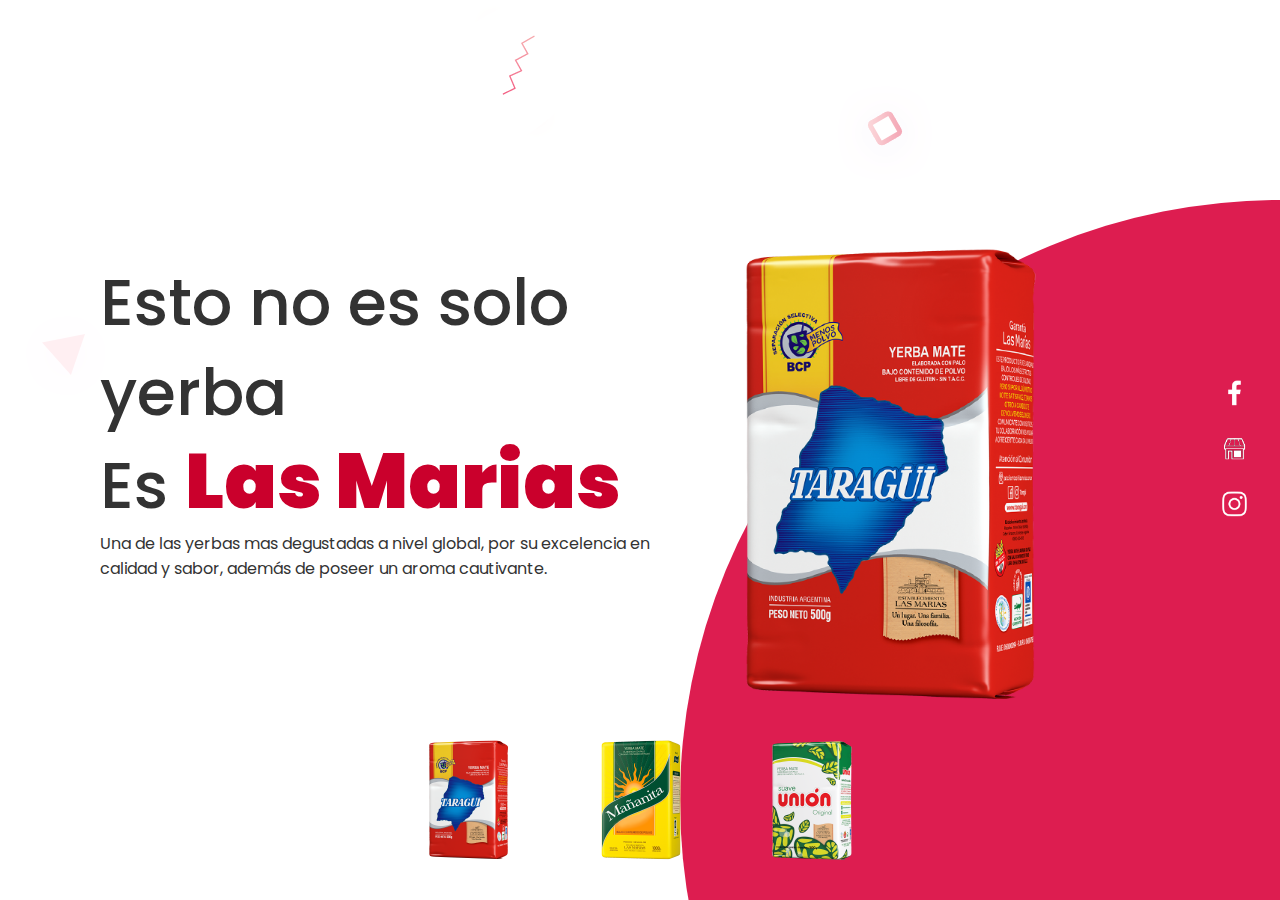
<file: index.html>
<!DOCTYPE html>
<html lang="es">
<head>
    <meta charset="UTF-8">
    <title> Las Marias Sitio Web</title>
    <link rel="stylesheet" href="style.css"
</head>
<body>
    <section>
        <div class="circle"></div>
        <header>

            <!--Encabezado Inicio/Menu/Novedades/Contacto-->

            <!--Logo en la pagina-->
            <a href="file:C:\Users\USuario_\Desktop\LasMa\index.html"><img src="logolasma.png"  class="logo"></a>
            <div class="toggle"></div>
                <ul class="navigation">
                    <li><a href="index.html"style="--i:1;"class='active'>Inicio</a></li>
                    <li><a href="novedades.html"style="--i:3;" >Novedades</a></li>
                    <li><a href="Contacto.html"style="--i:4;">Contacto</a></li>
                </ul>
        </header>
        <div class="content">
            <div class="textBox">
                <!--texto principal-->
                <h2>Esto no es solo yerba<br>Es <span>Las Marias</span></h2>
                <p>Una de las yerbas mas degustadas a nivel global, por su excelencia en calidad y sabor, además de poseer 
                    un aroma cautivante.</p>
                    <!--Boton de Saber Más-->
                <a href="https://www.lasmarias.com.ar/">Saber Más</a>
            </div>
            <div class="imgBox">

                <img src="img1.png" class="yerbas">
            </div>
        </div>
        <ul class="thumb">
            <li><img src="thumb1.png" onclick ="imgSlider('img1.png');changeCircleColor('#db1d4f')"></li>
            <li><img src="thumb2.png" onclick ="imgSlider('img2.png');changeCircleColor('#d8d559')"></li>
            <li><img src="thumb3.png" onclick ="imgSlider('img3.png');changeCircleColor('#017143')"></li>
        </ul>

       
        <ul class="icon">

            

            <li><a href="https://www.facebook.com/EstablecimientoLasMarias"><img src="facebook.png"></a></li>
            <li><a href="https://www.latiendadelasmarias.com.ar/"><img src="twitter.png"></a></li>
            <li><a href="https://www.instagram.com/experiencialasmarias/"><img src="instagram.png"></a></li>
            

        </ul>
        

    </section>
    <!--            SCRIPTS             -->
    <script type="text/javascript">
        function imgSlider(anything){
            document.querySelector('.yerbas').src = anything;
        }

        //Cambiar color de los circulos al tocarlos
        function changeCircleColor(color){
            const circle = document.querySelector('.circle');
            circle.style.background = color;
        }
    </script>
    <script>
        const menuToggle = document.querySelector('.toggle');
        const navigation = document.querySelector('.navigation');
        menuToggle.onclick = function(){
            menuToggle.classList.toggle('active');
            navigation.classList.toggle('active');
        }
    </script>
</body>
</html>
</file>
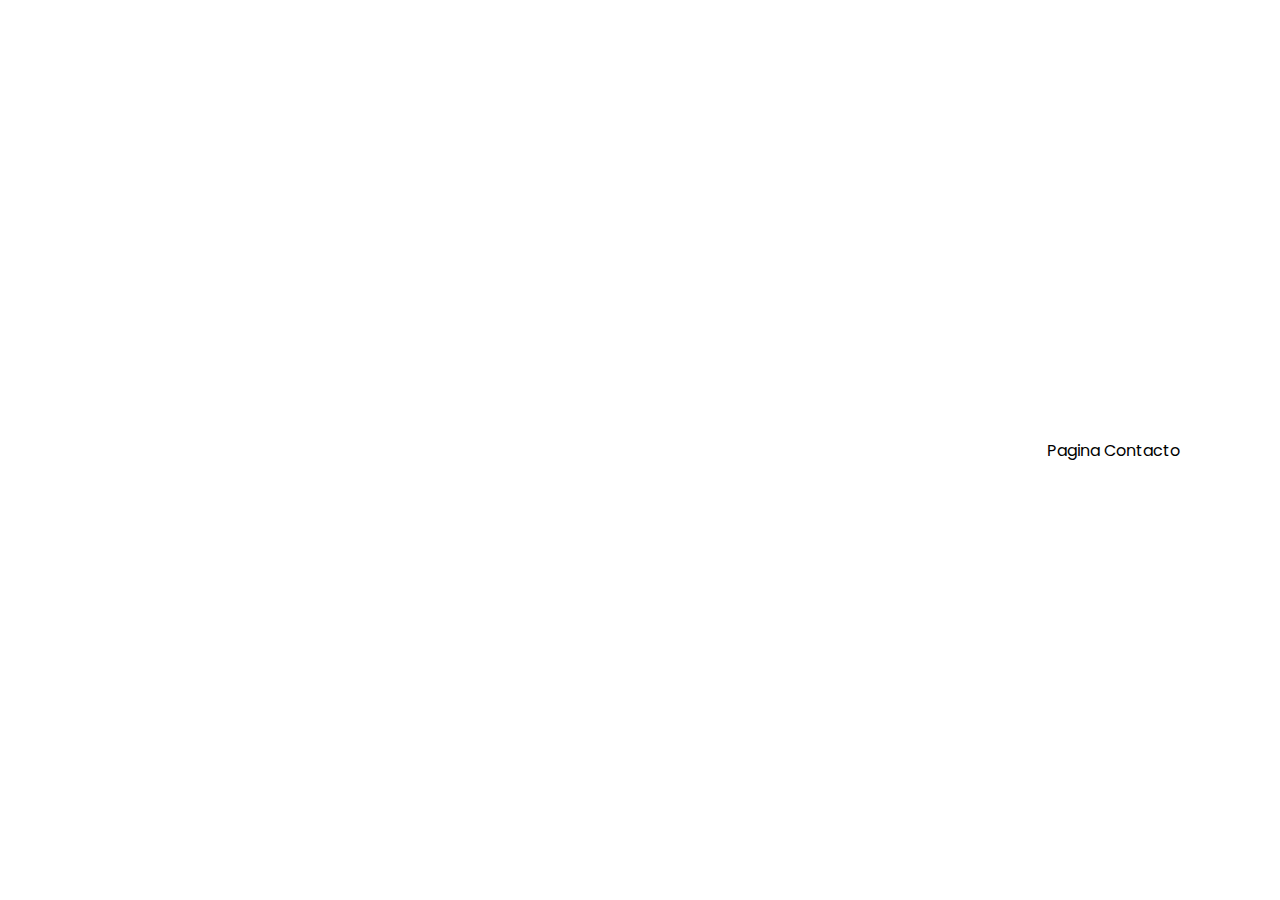
<file: Contacto.html>
<!DOCTYPE html>
<html lang="es">
<head>
    <meta charset="UTF-8">
    <title> Las Marias Sitio Web</title>
    <link rel="stylesheet" href="stylesin.css"
</head>
<body>
    <section>
        <div class="circle"></div>
        <header>

            <!--Encabezado Inicio/Menu/Novedades/Contacto-->

            <!--Logo en la pagina-->
            <a href="file:C:\Users\USuario_\Desktop\LasMa\index.html"><img src="logolasma.png"  class="logo"></a>
            <div class="toggle"></div>
                <ul class="navigation">
                    <li><a href="index.html"style="--i:1;">Inicio</a></li>
                    <li><a href="novedades.html"style="--i:3;">Novedades</a></li>
                    <li><a href="Contacto.html"style="--i:4;"class='active'>Contacto</a></li>
                </ul>
        </header>
        <p>Pagina Contacto</p>
        <script>
            const menuToggle = document.querySelector('.toggle');
            const navigation = document.querySelector('.navigation');
            menuToggle.onclick = function(){
                menuToggle.classList.toggle('active');
                navigation.classList.toggle('active');
            }
        </script>
</body>
</html>
</file>
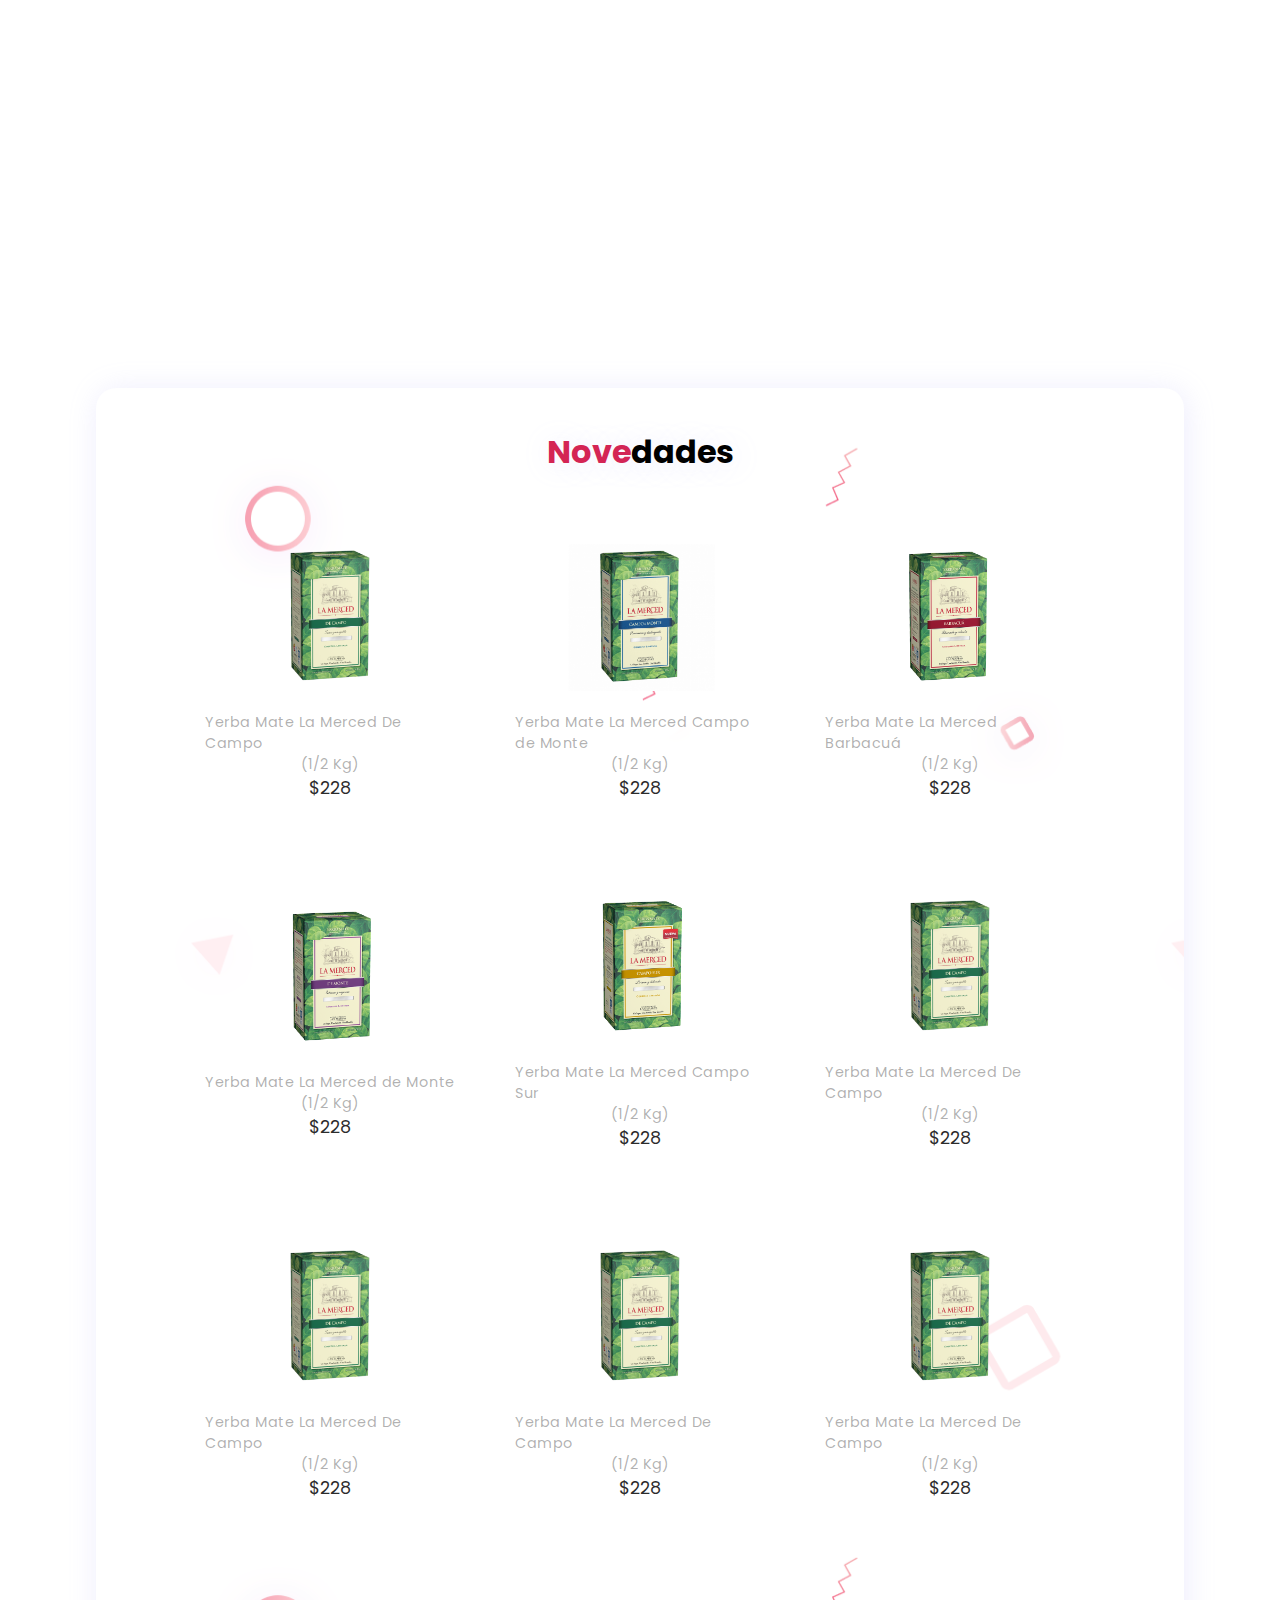
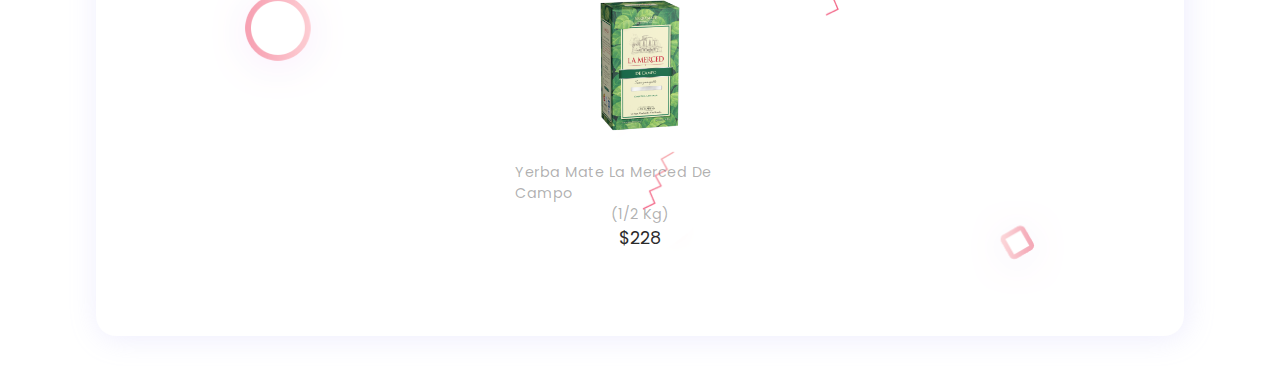
<file: novedades.html>
<!DOCTYPE html>
<html lang="es">
<head>
    <meta charset="UTF-8">
    <title> Las Marias Sitio Web</title>
    <link rel="stylesheet" href="stylesin.css"
</head>
<body>
    <section>
        <div class="circle"></div>
        <header>

            <!--Encabezado Inicio/Menu/Novedades/Contacto-->

            <!--Logo en la pagina-->
            <a href="file:C:\Users\USuario_\Desktop\LasMa\index.html"><img src="logolasma.png"  class="logo"></a>
            <div class="toggle"></div>
                <ul class="navigation">
                    <li><a href="index.html"style="--i:1;">Inicio</a></li>
                    <li><a href="novedades.html"style="--i:3;"class='active'>Novedades</a></li>
                    <li><a href="Contacto.html"style="--i:4;">Contacto</a></li>
                </ul>
        </header>
        <script>
            const menuToggle = document.querySelector('.toggle');
            const navigation = document.querySelector('.navigation');
            menuToggle.onclick = function(){
                menuToggle.classList.toggle('active');
                navigation.classList.toggle('active');
            }
        </script>
    </section>
    <!-- Productos -->
    <section class="product">
    <!-- Heading -->
        <div class="p-heading">
        <h3><font>Nove</font>dades</h3>
        </div>
        <!-- Contenedor de Productos -->
        <div class="product-container">
            <!---Caja-->
            <div class="p-box">
            <!--img-->
            <img src="yerba1.png" alt=""/>
            <!--Detalles-->
            <p>Yerba Mate La Merced De Campo</p>
            <p>(1/2 Kg)</p>
            <!--Precio-->
            <a href="#" class="price">$228</a>
            <!--Comprar-->
            <a href="#" class="buy-btn">Agregar al Carrito</a>
            </div>
                        <!---Caja-->
            <div class="p-box">
            <!--img-->
            <img src="yerba2.png" alt=""/>
            <!--Detalles-->
            <p>Yerba Mate La Merced Campo de Monte</p>
            <p>(1/2 Kg)</p>
            <!--Precio-->
            <a href="#" class="price">$228</a>
            <!--Comprar-->
            <a href="#" class="buy-btn">Agregar al Carrito</a>
            </div>
                        <!---Caja-->
            <div class="p-box">
            <!--img-->
            <img src="yerba3.png" alt=""/>
            <!--Detalles-->
            <p>Yerba Mate La Merced Barbacuá</p>
            <p>(1/2 Kg)</p>
            <!--Precio-->
            <a href="#" class="price">$228</a>
            <!--Comprar-->
            <a href="#" class="buy-btn">Agregar al Carrito</a>
            </div>
                        <!---Caja-->
            <div class="p-box">
            <!--img-->
            <img src="yerba4.png" alt=""/>
            <!--Detalles-->
            <p>Yerba Mate La Merced de Monte</p>
            <p>(1/2 Kg)</p>
            <!--Precio-->
            <a href="#" class="price">$228</a>
            <!--Comprar-->
            <a href="#" class="buy-btn">Agregar al Carrito</a>
            </div>
                        <!---Caja-->
            <div class="p-box">
            <!--img-->
            <img src="yerba5.png" alt=""/>
            <!--Detalles-->
            <p>Yerba Mate La Merced Campo Sur</p>
            <p>(1/2 Kg)</p>
            <!--Precio-->
            <a href="#" class="price">$228</a>
            <!--Comprar-->
            <a href="#" class="buy-btn">Agregar al Carrito</a>
            </div>
                        <!---Caja-->
            <div class="p-box">
            <!--img-->
            <img src="yerba1.png" alt=""/>
            <!--Detalles-->
            <p>Yerba Mate La Merced De Campo</p>
            <p>(1/2 Kg)</p>
            <!--Precio-->
            <a href="#" class="price">$228</a>
            <!--Comprar-->
            <a href="#" class="buy-btn">Agregar al Carrito</a>
            </div>
                        <!---Caja-->
            <div class="p-box">
            <!--img-->
            <img src="yerba1.png" alt=""/>
            <!--Detalles-->
            <p>Yerba Mate La Merced De Campo</p>
            <p>(1/2 Kg)</p>
            <!--Precio-->
            <a href="#" class="price">$228</a>
            <!--Comprar-->
            <a href="#" class="buy-btn">Agregar al Carrito</a>
            </div>
                        <!---Caja-->
            <div class="p-box">
            <!--img-->
            <img src="yerba1.png" alt=""/>
            <!--Detalles-->
            <p>Yerba Mate La Merced De Campo</p>
            <p>(1/2 Kg)</p>
            <!--Precio-->
            <a href="#" class="price">$228</a>
            <!--Comprar-->
            <a href="#" class="buy-btn">Agregar al Carrito</a>
            </div>
                        <!---Caja-->
            <div class="p-box">
            <!--img-->
            <img src="yerba1.png" alt=""/>
            <!--Detalles-->
            <p>Yerba Mate La Merced De Campo</p>
            <p>(1/2 Kg)</p>
            <!--Precio-->
            <a href="#" class="price">$228</a>
            <!--Comprar-->
            <a href="#" class="buy-btn">Agregar al Carrito</a>
            </div>
                        <!---Caja-->
            <div class="p-box">
            <!--img-->
            <img src="yerba1.png" alt=""/>
            <!--Detalles-->
            <p>Yerba Mate La Merced De Campo</p>
            <p>(1/2 Kg)</p>
            <!--Precio-->
            <a href="#" class="price">$228</a>
            <!--Comprar-->
            <a href="#" class="buy-btn">Agregar al Carrito</a>
            </div>
            
            </div>
    </section>
</body>
</html>
</file>
<file: style.css>
@import url('https://fonts.googleapis.com/css?family=Poppins:200,300,400,500,600,700,800,900&display=swap');
*
{
    margin: 0;
    padding: 0;
    box-sizing: border-box;
    font-family: 'Poppins', sans-serif;
}

section
{
    position: relative;
    width: 100%;
    min-height: 100vh;
    padding: 100px;
    display: flex;
    justify-content: space-between;
    align-items: center;
    background: rgb(255, 255, 255);
    background-image: url("poduct bg.png");
}

header
{
    position: fixed;
    top: 0;
    left: 0;
    width: 100%;
    padding: 20px 100px;
    display: flex;
    justify-content: space-between;
    align-items: center;
    z-index: 1000;
}
header .logo
{
    position: relative;
    max-width: 200px;
    opacity: 0;
    animation: slide_left 0.5s linear forwards;
    animation-delay: 0.2s;
}

@keyframes slide_left
{
    0%
    {
        transform: translateX(-100px);
        opacity: 0;
    }
    100%
    {
        transform: translateX(0px);
        opacity: 1;
    }
}

header ul
{
    position: relative;
    display: flex;
}

header ul li
{
    list-style: none;
}

header ul li a
{
    
    display: inline-block;
    color: #333;
    font-weight: 600;
    font-size: 1.1em;
    margin-left: 40px;
    padding: 8px 18px;
    text-decoration: none;
    user-select: none;
    opacity: 0;
    animation: slide_top 0.5s linear forwards;
    animation-delay: calc(0.2s * var(--i));
}

@keyframes slide_top
{
    0%
    {
        transform: translateY(100px);
        opacity: 0;
    }
    100%
    {
        transform: translateY(0px);
        opacity: 1;
    }
}

header ul li a.active,
header ul li a:hover
{
    background: #dd1d50;
    color: #fff;
    border-radius: 30px;
}

.content
{
    position: relative;
    width: 100%;
    display: flex;
    justify-content: space-between;
    align-items: center;
}

.content .textBox
{
    position: relative;
    max-width: 800px;
}

.content .textBox h2
{
    color: #333;
    font-size: 4em;
    line-height: 1.4em;
    font-weight: 500;
}

.content .textBox h2 span
{
    color: #ca002c;
    font-size: 1.2em;
    font-weight: 900;
}

.content .textBox p
{
    color: #333;
}

.content .textBox a
{
    display: inline-block;
    margin-top: 20px;
    padding: 8px 20px;
    background: #ca002c;
    color: #fff;
    border-radius: 40px;
    font-weight: 500;
    letter-spacing: 1px;
    text-decoration: none;
    opacity: 0;
    animation: slide_top 0.5s linear forwards;
    animation-delay: 2s;
}

.content .imgBox
{
    width: 600px;
    display: flex;
    justify-content: flex-end;
    padding-right: 50px;
    margin-top: 50px;
}

.content .imgBox img
{
    max-width: 480px;
}

.thumb
{
    position: absolute;
    left: 50%;
    bottom: 20px;
    transform: translateX(-50%);
    display: flex;
}

.thumb li
{
    list-style: none;
    display: inline-block;
    margin: 0 20px;
    cursor: pointer;
    transition: 0.5s;
}

.thumb li:hover
{
    transform: translateY(-15%);
}

.thumb li img
{
    max-width: 200px;
}


.circle
{
    position: absolute;
    top: 0;
    left: 0;
    width: 100%;
    height: 100%;
    background: #dd1d50;
    clip-path: circle(600px at right 800px);
}


.icon
{
    position: absolute;
    top: 50%;
    right: 5px;
    bottom: 20px;
    transform: translateY(-50%);
    display: flex;
    justify-content: center;
    align-items: center;
    flex-direction: column;
}

.icon li
{
    list-style: none;
    display: inline-block;
    margin: 0 20px;
    cursor: pointer;
    transition: 0.5s;
}

.icon li a
{
    display: inline-block;
    margin: 5px 0;
    transform: scale(0.6);
    filter: invert(1);
}
/* Movimiento de iconos de redes sociales */
.icon li:hover
{
    transform: translateX(-15%);
}
/* Tamaño de iconos de redes sociales */
.icon li img
{
    max-width: 50px;
}

/*Hagamos esto Responsive*/

@media(max-width: 991px)
{
    section
    {
        padding: 150px 20px;
    }

    header
    {
        padding: 20px;
    }

    .navigation
    {
        display: none;
    }

    .navigation.active
    {
        position: fixed;
        top: 0;
        left: 0;
        width: 100%;
        height: 100%;
        background: #fff;
        display: flex;
        justify-content: center;
        align-items: center;
        flex-direction: column;
    }

    header ul li
    {
        margin: 10px;
    }

    header ul li a
    {
        font-size: 2.3em;
    }

    /* Boton de Menu */
    .toggle
    {
        position: fixed;
        top: 20px;
        right: 20px;
        width: 100px;
        height: 100px;
        background: #dd1d50 url(menu.png);
        background-size: 30px;
        background-repeat: no-repeat;
        background-position: center;
        cursor: pointer;
        z-index: 1000;
        border-radius: 20px;
    }
    /* Boton de Cerrar*/
    .toggle.active
    {
        background: #dd1d50 url(close.png);
        background-size: 25px;
        background-repeat: no-repeat;
        background-position: center; 
    }

    .imgBox .yerbas
    {
        max-width: 240px 286px;
    }

    .content .textBox h2
    {
        font-size: 2.5em;
    }

}

@media(max-width: 700px)
{
    .imgBox .yerbas
    {
        max-width: 120px 143px;
    }
    .circle
    {
        opacity: 0.6;
    }
}
</file>
<file: stylesin.css>
@import url('https://fonts.googleapis.com/css?family=Poppins:200,300,400,500,600,700,800,900&display=swap');
*
{
    margin: 0;
    padding: 0;
    box-sizing: border-box;
    font-family: 'Poppins', sans-serif;
}



section
{
    position: relative;
    width: 100%;
    min-height: 100vh;
    padding: 100px;
    display: flex;
    justify-content: space-between;
    align-items: center;
    background: rgb(255, 255, 255);
}

header
{
    position: fixed;
    top: 0;
    left: 0;
    width: 100%;
    padding: 20px 100px;
    display: flex;
    justify-content: space-between;
    align-items: center;
    z-index: 1000;
}
header .logo
{
    position: relative;
    max-width: 200px;
    opacity: 0;
    animation: slide_left 0.5s linear forwards;
    animation-delay: 0.2s;
}

@keyframes slide_left
{
    0%
    {
        transform: translateX(-100px);
        opacity: 0;
    }
    100%
    {
        transform: translateX(0px);
        opacity: 1;
    }
}

header ul
{
    position: relative;
    display: flex;
}

header ul li
{
    list-style: none;
}

header ul li a
{
    
    display: inline-block;
    color: #333;
    font-weight: 600;
    font-size: 1.1em;
    margin-left: 40px;
    padding: 8px 18px;
    text-decoration: none;
    user-select: none;
    opacity: 0;
    animation: slide_top 0.5s linear forwards;
    animation-delay: calc(0.2s * var(--i));
}

@keyframes slide_top
{
    0%
    {
        transform: translateY(100px);
        opacity: 0;
    }
    100%
    {
        transform: translateY(0px);
        opacity: 1;
    }
}

header ul li a.active,
header ul li a:hover
{
    background: #dd1d50;
    color: #fff;
    border-radius: 30px;
}

.content
{
    position: relative;
    width: 100%;
    display: flex;
    justify-content: space-between;
    align-items: center;
}

.content .textBox
{
    position: relative;
    max-width: 800px;
}

.content .textBox h2
{
    color: #333;
    font-size: 4em;
    line-height: 1.4em;
    font-weight: 500;
}

.content .textBox h2 span
{
    color: #ca002c;
    font-size: 1.2em;
    font-weight: 900;
}

.content .textBox p
{
    color: #333;
}

.content .textBox a
{
    display: inline-block;
    margin-top: 20px;
    padding: 8px 20px;
    background: #ca002c;
    color: #fff;
    border-radius: 40px;
    font-weight: 500;
    letter-spacing: 1px;
    text-decoration: none;
    opacity: 0;
    animation: slide_top 0.5s linear forwards;
    animation-delay: 2s;
}

.content .imgBox
{
    width: 600px;
    display: flex;
    justify-content: flex-end;
    padding-right: 50px;
    margin-top: 50px;
}

.content .imgBox img
{
    max-width: 480px;
}

.thumb
{
    position: absolute;
    left: 50%;
    bottom: 20px;
    transform: translateX(-50%);
    display: flex;
}

.thumb li
{
    list-style: none;
    display: inline-block;
    margin: 0 20px;
    cursor: pointer;
    transition: 0.5s;
}

.thumb li:hover
{
    transform: translateY(-15%);
}

.thumb li img
{
    max-width: 200px;
}





.icon
{
    position: absolute;
    top: 50%;
    right: 5px;
    bottom: 20px;
    transform: translateY(-50%);
    display: flex;
    justify-content: center;
    align-items: center;
    flex-direction: column;
}

.icon li
{
    list-style: none;
    display: inline-block;
    margin: 0 20px;
    cursor: pointer;
    transition: 0.5s;
}

.icon li a
{
    display: inline-block;
    margin: 5px 0;
    transform: scale(0.6);
    filter: invert(1);
}
/* Movimiento de iconos de redes sociales */
.icon li:hover
{
    transform: translateX(-15%);
}
/* Tamaño de iconos de redes sociales */
.icon li img
{
    max-width: 50px;
}
/*Fondo blanco de los productos*/
.product
{
    width: 85%;
    background-color: #FFFFFF;
    box-shadow: 2px 2px 30px rgba(167,158,245,0.2);
    display: flex;
    margin: 30px auto;
    flex-direction: column;
    align-items: center;
    padding: 40px 20px;
    margin-top: -40%;
    position: relative;
    background-image: url("poduct bg.png");
    background-size: 980px;
    background-position: center;
    border-radius: 20px;
}
/*Fuente de NOVEDADES*/
.p-heading font
{
    font-family: poppins;
    color:#d42554;
    font-weight: 700;
    font-size: 2rem;
    text-shadow: 2px 2px 30px rgba(167,158,245,0.2);
}
/*NOVEDADES*/
.p-heading h3
{
    font-family: poppins;
    font-weight: 700;
    font-size: 2rem;
    text-shadow: 2px 2px 30px rgba(167,158,245,0.2);
}

.product-container
{
    display: flex;
    justify-content: center;
    align-items: center;
    flex-wrap: wrap;
    margin: 10px 0px;
    width: 100%;
    

}
/*Recuadro de cada objeto*/
.p-box
{
    width: 250px;
    height: 330px;
    display: flex;
    justify-content: center;
    align-items: center;
    flex-direction: column;
    border-radius: 20px;
    position: relative;
    margin: 10px 30px;
}
/*Imagen de paquete de yerba*/
.p-box img
{
    height: 190px;

}

/*Yerba Mate La Merced De Campo Oc 1/2 Kg*/
.p-box p
{
    color: #4d4d4d70;
    font-size: 0.9rem;
    letter-spacing: 0.5px;
}

/*$228*/
.price
{
    color:#2c2c2c;
    font-family: poppins;
    font-size: 1.1rem;
    text-decoration: none;
}

.buy-btn
{
    position: absolute;
    width: 140px;
    height: 40px;
    display: flex;
    justify-content: center;
    align-items: center;
    font-family: calibri;
    left:50%;
    bottom: -20px;
    transform: translateX(-50%);
    border-radius: 20px;
    color: #FFFFFF;
    background: linear-gradient( 109.6deg,  rgba(254,87,98,1) 11.2%, rgba(255,107,161,1) 99.1% );
    text-decoration: none;
    display: none;
    animation: fade 0.3s;
}

.p-box:hover
{
    box-shadow: 2px 2px 30px rgba(167,158,245,0.2);
    background-color: #FFFFFF;
}

.p-box:hover .price
{
    color:#cf3959;
    transition: all ease 0.2s;
}

.p-box:hover .buy-btn
{
    display: flex;
}
@keyframes fade
{
    0%
    {
        opacity: 0;
    }
    100%
    {
        opacity: 1;
    }
}
/*Hagamos esto Responsive*/

@media(max-width: 991px)
{
    section
    {
        padding: 150px 20px;
    }

    header
    {
        padding: 20px;
    }

    .navigation
    {
        display: none;
    }

    .navigation.active
    {
        position: fixed;
        top: 0;
        left: 0;
        width: 100%;
        height: 100%;
        background: #fff;
        display: flex;
        justify-content: center;
        align-items: center;
        flex-direction: column;
    }

    header ul li
    {
        margin: 10px;
    }

    header ul li a
    {
        font-size: 2.3em;
    }

    /* Boton de Menu */
    .toggle
    {
        position: fixed;
        top: 20px;
        right: 20px;
        width: 100px;
        height: 100px;
        background: #dd1d50 url(menu.png);
        background-size: 30px;
        background-repeat: no-repeat;
        background-position: center;
        cursor: pointer;
        z-index: 1000;
        border-radius: 20px;
    }
    /* Boton de Cerrar*/
    .toggle.active
    {
        background: #dd1d50 url(close.png);
        background-size: 25px;
        background-repeat: no-repeat;
        background-position: center; 
    }

    .imgBox .yerbas
    {
        max-width: 240px 286px;
    }

    .content .textBox h2
    {
        font-size: 2.5em;
    }

    .product
    {
        margin-top: -170%;
    }

    .thumb
    {
        bottom: 290px;
    }

}

@media(max-width: 400px)
{
    .imgBox .yerbas
    {
        max-width: 120px 143px;
    }
    .circle
    {
        opacity: 0.6;
    }
    .product
    {
        margin-top: -105%;
    }
}
</file>
